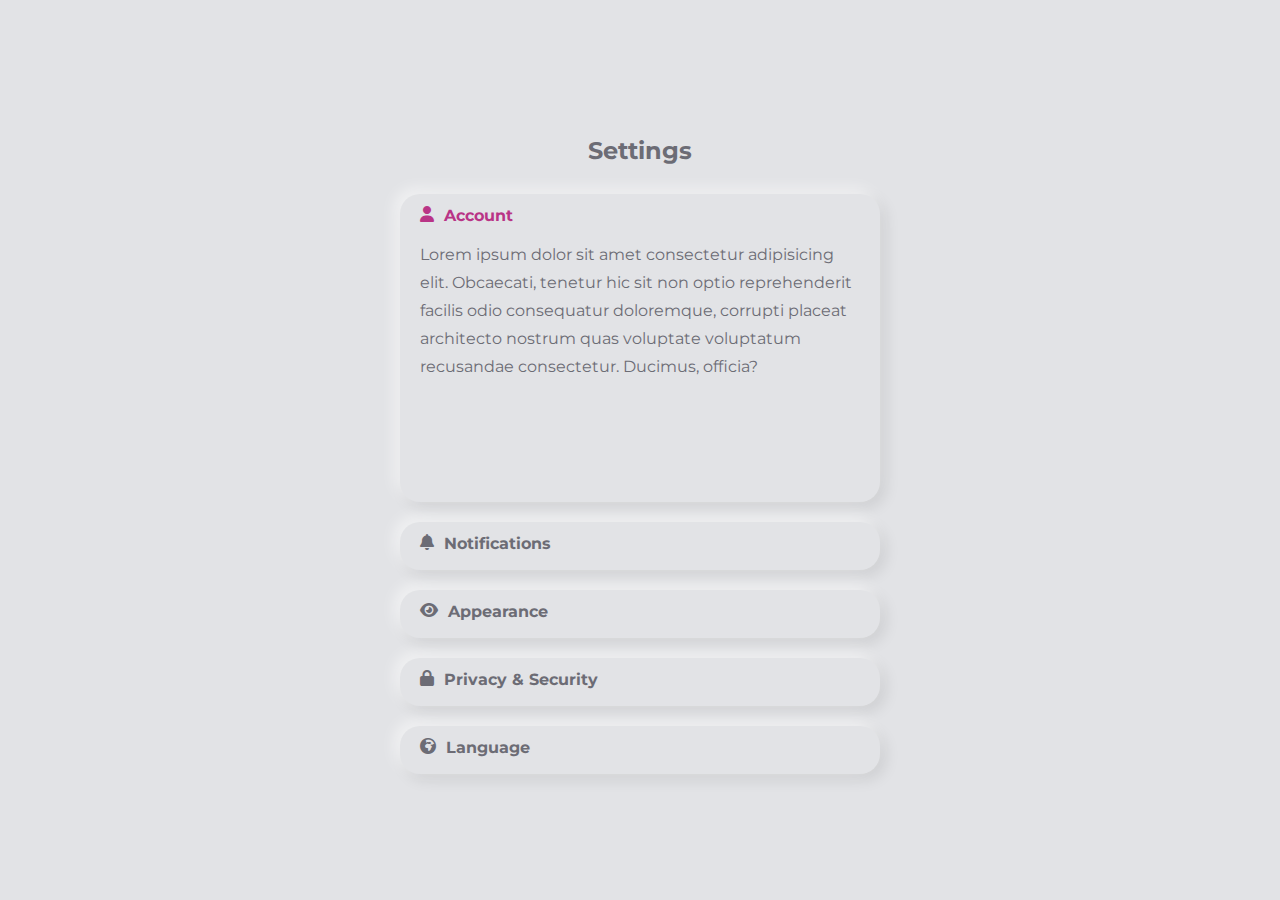
<file: 01-Expanding Cards/index.html>
<!DOCTYPE html>
<html lang="en">
  <head>
    <meta charset="UTF-8" />
    <meta http-equiv="X-UA-Compatible" content="IE=edge" />
    <meta name="viewport" content="width=device-width, initial-scale=1.0" />
    <!--=============== FONT AWESOME ===============-->
    <link
      rel="stylesheet"
      href="https://cdnjs.cloudflare.com/ajax/libs/font-awesome/6.2.1/css/all.min.css"
    />
    <!--=============== CSS ===============-->
    <link rel="stylesheet" href="style.css" />

    <title>Expanding Cards</title>
  </head>

  <body>
    <h2>Settings</h2>
    <div class="container">
      <div class="panel active">
        <div class="setting-title">
          <i class="fa-solid fa-user"></i>
          <h3>Account</h3>
        </div>
        <div class="setting-content">
          Lorem ipsum dolor sit amet consectetur adipisicing elit. Obcaecati,
          tenetur hic sit non optio reprehenderit facilis odio consequatur
          doloremque, corrupti placeat architecto nostrum quas voluptate
          voluptatum recusandae consectetur. Ducimus, officia?
        </div>
      </div>
      <div class="panel">
        <div class="setting-title">
          <i class="fa-solid fa-bell"></i>
          <h3>Notifications</h3>
        </div>
        <div class="setting-content">
          Lorem ipsum dolor sit amet consectetur adipisicing elit. Obcaecati,
          tenetur hic sit non optio reprehenderit facilis odio consequatur
          doloremque, corrupti placeat architecto nostrum quas voluptate
          voluptatum recusandae consectetur. Ducimus, officia?
        </div>
      </div>
      <div class="panel">
        <div class="setting-title">
          <i class="fa-solid fa-eye"></i>
          <h3>Appearance</h3>
        </div>
        <div class="setting-content">
          Lorem ipsum dolor sit amet consectetur adipisicing elit. Obcaecati,
          tenetur hic sit non optio reprehenderit facilis odio consequatur
          doloremque, corrupti placeat architecto nostrum quas voluptate
          voluptatum recusandae consectetur. Ducimus, officia?
        </div>
      </div>
      <div class="panel">
        <div class="setting-title">
          <i class="fa-solid fa-lock"></i>
          <h3>Privacy & Security</h3>
        </div>
        <div class="setting-content">
          Lorem ipsum dolor sit amet consectetur adipisicing elit. Obcaecati,
          tenetur hic sit non optio reprehenderit facilis odio consequatur
          doloremque, corrupti placeat architecto nostrum quas voluptate
          voluptatum recusandae consectetur. Ducimus, officia?
        </div>
      </div>
      <div class="panel">
        <div class="setting-title">
          <i class="fa-solid fa-earth-africa"></i>
          <h3>Language</h3>
        </div>
        <div class="setting-content">
          Lorem ipsum dolor sit amet consectetur adipisicing elit. Obcaecati,
          tenetur hic sit non optio reprehenderit facilis odio consequatur
          doloremque, corrupti placeat architecto nostrum quas voluptate
          voluptatum recusandae consectetur. Ducimus, officia?
        </div>
      </div>
    </div>

    <script src="script.js"></script>
  </body>
</html>
</file>
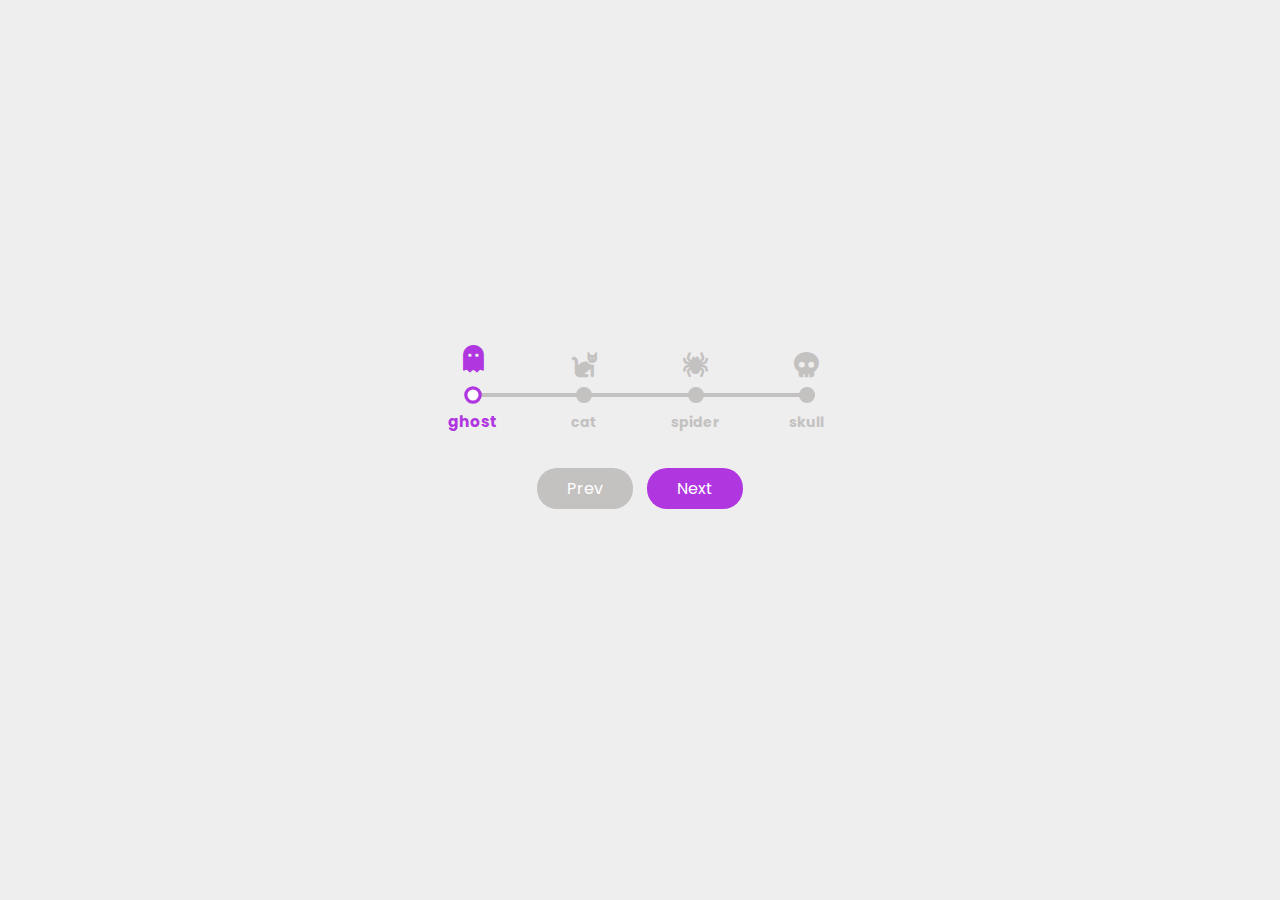
<file: 02-Progress Steps/index.html>
<!DOCTYPE html>
<html lang="en">
  <head>
    <meta charset="UTF-8" />
    <meta http-equiv="X-UA-Compatible" content="IE=edge" />
    <meta name="viewport" content="width=device-width, initial-scale=1.0" />
    <!--=============== FONT AWESOME ===============-->
    <link
      rel="stylesheet"
      href="https://cdnjs.cloudflare.com/ajax/libs/font-awesome/6.2.1/css/all.min.css"
    />
    <!--=============== CSS ===============-->
    <link rel="stylesheet" href="style.css" />
    <title>Progress Steps</title>
  </head>
  <body>
    <div class="container">
      <div class="progress-container">
        <div class="progress" id="progress"></div>
        <div class="circle active">
          <i class="icon fa-solid fa-ghost"></i>

          <div class="caption">ghost</div>
        </div>
        <div class="circle">
          <i class="icon fa-solid fa-cat"></i>

          <div class="caption">cat</div>
        </div>
        <div class="circle">
          <i class="icon fa-solid fa-spider"></i>

          <div class="caption">spider</div>
        </div>
        <div class="circle">
          <i class="icon fa-solid fa-skull"></i>

          <div class="caption">skull</div>
        </div>
      </div>

      <button class="btn" id="prev" disabled>Prev</button>
      <button class="btn" id="next">Next</button>
    </div>

    <script src="script.js"></script>
  </body>
</html>
</file>
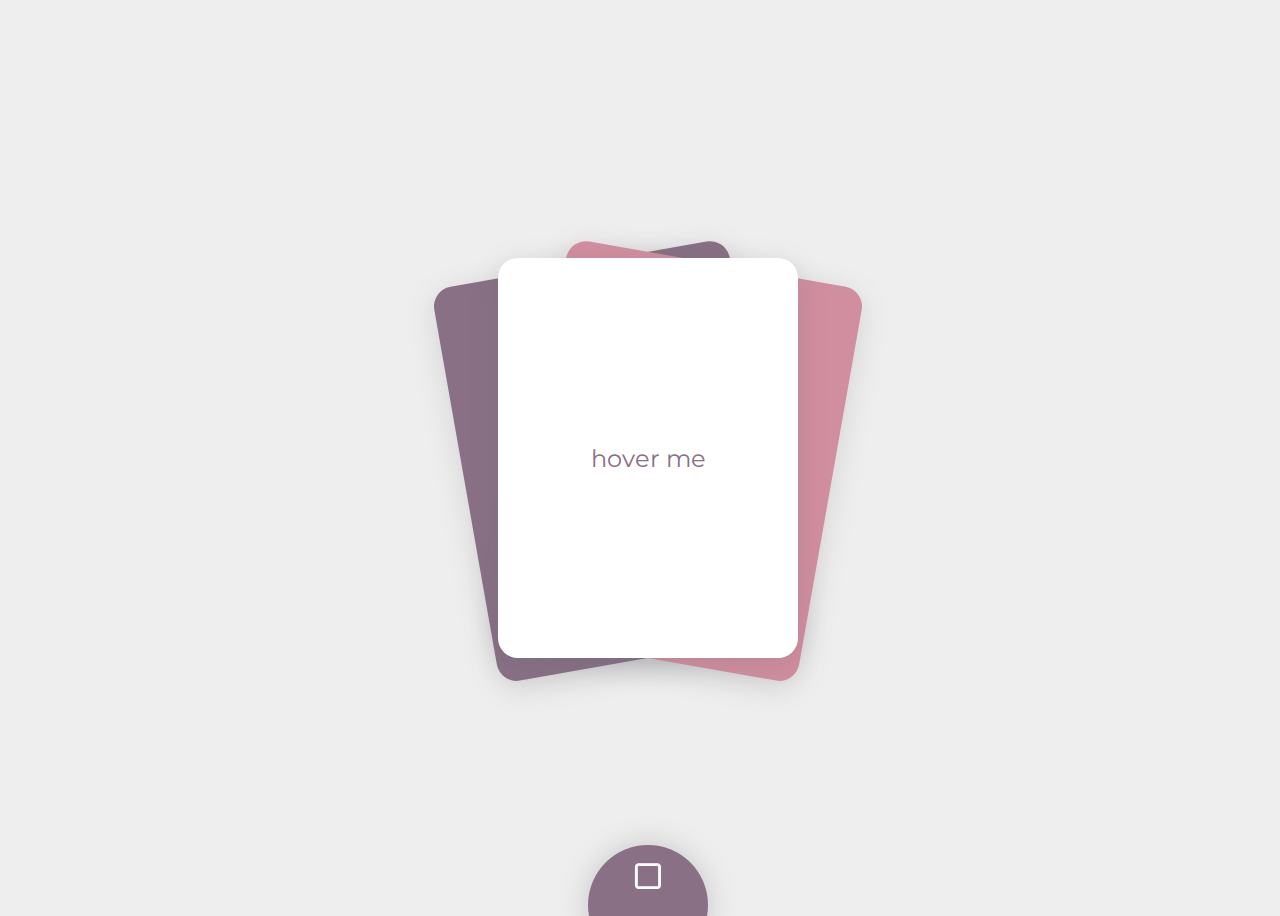
<file: 03-Rotating Navitagion/index.html>
<!DOCTYPE html>
<html lang="en">
  <head>
    <meta charset="UTF-8" />
    <meta http-equiv="X-UA-Compatible" content="IE=edge" />
    <meta name="viewport" content="width=device-width, initial-scale=1.0" />
    <!--=============== FONT AWESOME ===============-->
    <link
      rel="stylesheet"
      href="https://cdnjs.cloudflare.com/ajax/libs/font-awesome/6.2.1/css/all.min.css"
    />
    <!--=============== CSS ===============-->
    <link rel="stylesheet" href="style.css" />
    <title>Rotating Navigation</title>
  </head>
  <body>
    <div class="container">
      <div class="card-stack opened">
        <div class="card"></div>
        <div class="card"></div>
        <div class="card"><p>hover me</p></div>
      </div>
      <nav class="nav-circle opened">
        <button id="close">
          <i class="fa-regular fa-square"></i>
        </button>
        <button id="open">
          <i class="fa-regular fa-clone"></i>
        </button>
      </nav>
    </div>

    <script src="script.js"></script>
  </body>
</html>
</file>
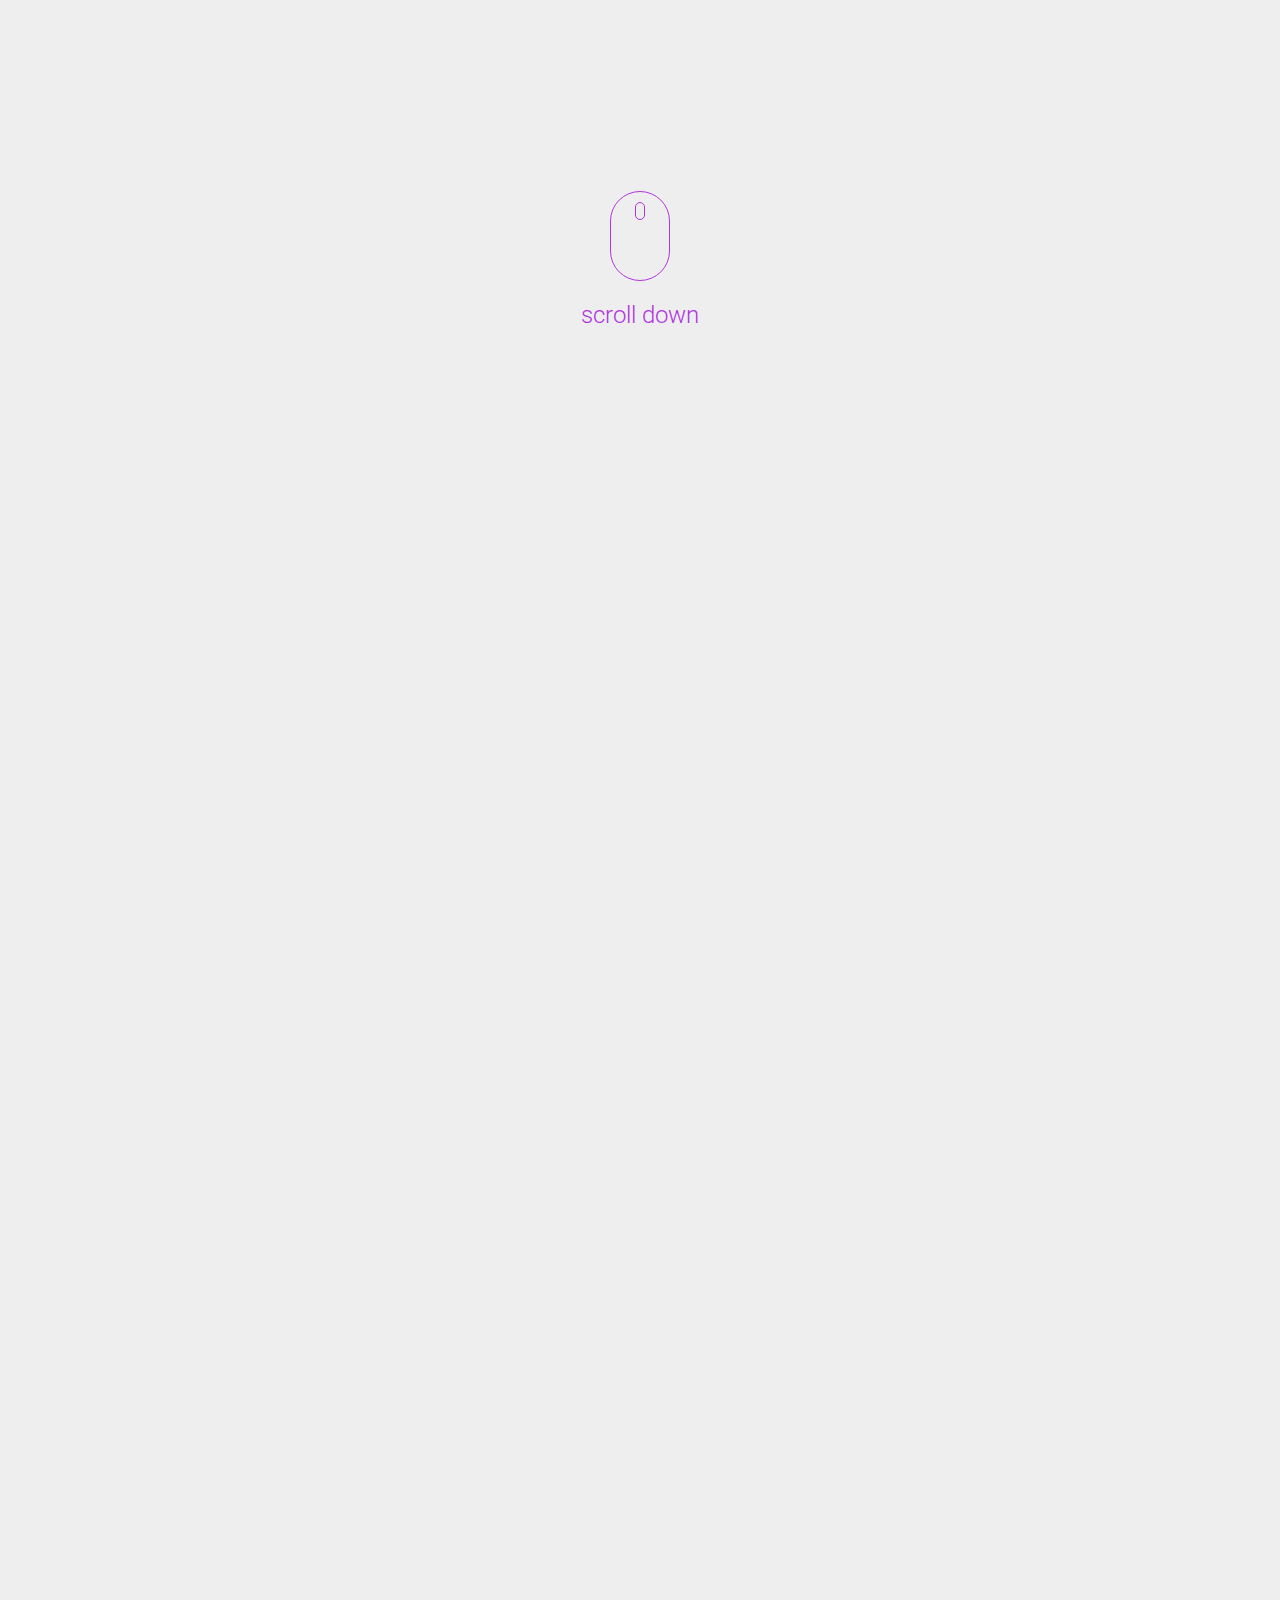
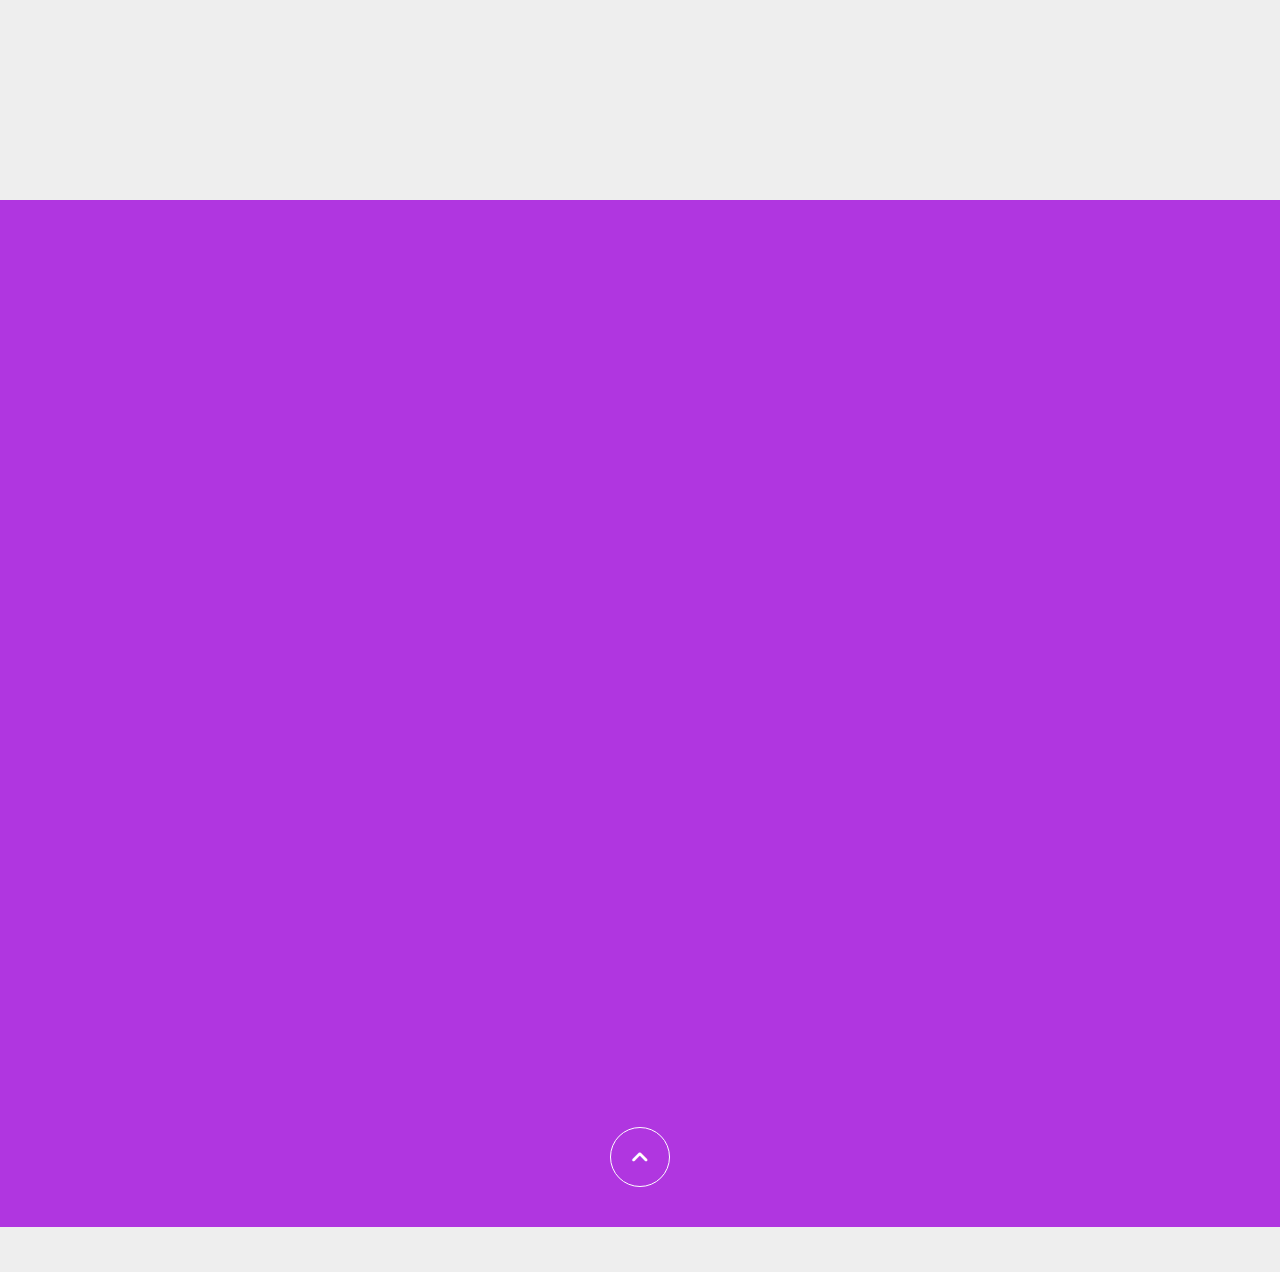
<file: 05-Scroll Animation/index.html>
<!DOCTYPE html>
<html lang="en">

<head>
  <meta charset="UTF-8" />
  <meta http-equiv="X-UA-Compatible" content="IE=edge" />
  <meta name="viewport" content="width=device-width, initial-scale=1.0" />
  <!--=============== FONT AWESOME ===============-->
  <link rel="stylesheet" href="https://cdnjs.cloudflare.com/ajax/libs/font-awesome/6.2.1/css/all.min.css" />
  <!--=============== CSS ===============-->
  <link rel="stylesheet" href="style.css" />
  <title>Scroll Animation</title>
</head>

<body>
  <div class="scroll-down">
    <div class="scroll-icon"></div>
    <h3>scroll down</h3>
  </div>

  <h2 class="text">Scroll Animation Project</h2>
  <section class="welcome-slide">
    <h2 class="text inner-text">Scroll Animation Project</h2>
  </section>
  <div class="container">
    <section class="article">
      <h2 class="slide">Header</h2>
      <p class="slide">Lorem ipsum dolor sit amet, consectetur adipisicing elit. Quo vitae veritatis placeat ea natus
        velit
        praesentium
        incidunt aperiam eum? Atque harum, minus nihil voluptatum fugiat optio nam autem consequuntur totam libero
        obcaecati praesentium voluptate aspernatur illum facere velit molestiae corporis deserunt expedita voluptas
        deleniti facilis veniam in debitis.</p>
      <p class="slide">Perferendis quidem harum tempore unde iusto quaerat aliquam. Veritatis, nulla, architecto
        aliquid, quae dicta
        dolor eos atque sunt obcaecati libero illo deserunt magni commodi nam esse voluptatibus adipisci aut cupiditate.
        Totam porro quaerat quas exercitationem expedita facilis nostrum consectetur, nobis, eveniet architecto
        repellendus pariatur voluptates consequuntur iusto iure laborum quia mollitia nulla provident velit temporibus
        quae esse.</p>
      <p class="slide">Vitae praesentium repellendus unde maxime molestiae magnam ex laborum distinctio harum, vel, rem
        eligendi, quisquam ipsam. Pariatur ipsa porro nostrum, iusto aperiam repudiandae dolores iure illo aut vitae
        repellat sed, sequi similique fuga et error veritatis sunt ducimus illum, consectetur itaque a earum ex. </p>
      <p class="slide">Omnis
        veniam at saepe aperiam illo tempora? Suscipit possimus placeat, quod fugiat, deserunt mollitia, tenetur quo
        accusantium ab vitae iure eveniet adipisci. Architecto error illo nihil laudantium, quos saepe, illum iure
        magnam
        facilis debitis optio necessitatibus animi labore dicta voluptatum earum laboriosam perspiciatis repellendus
        nemo!
        Labore voluptatem maxime nihil laborum atque?</p>
    </section>
    <a class="back-to-top" href="#top"><i class="fa-solid fa-angle-up"></i></a>
  </div>
  <script src="script.js"></script>
</body>

</html>
</file>
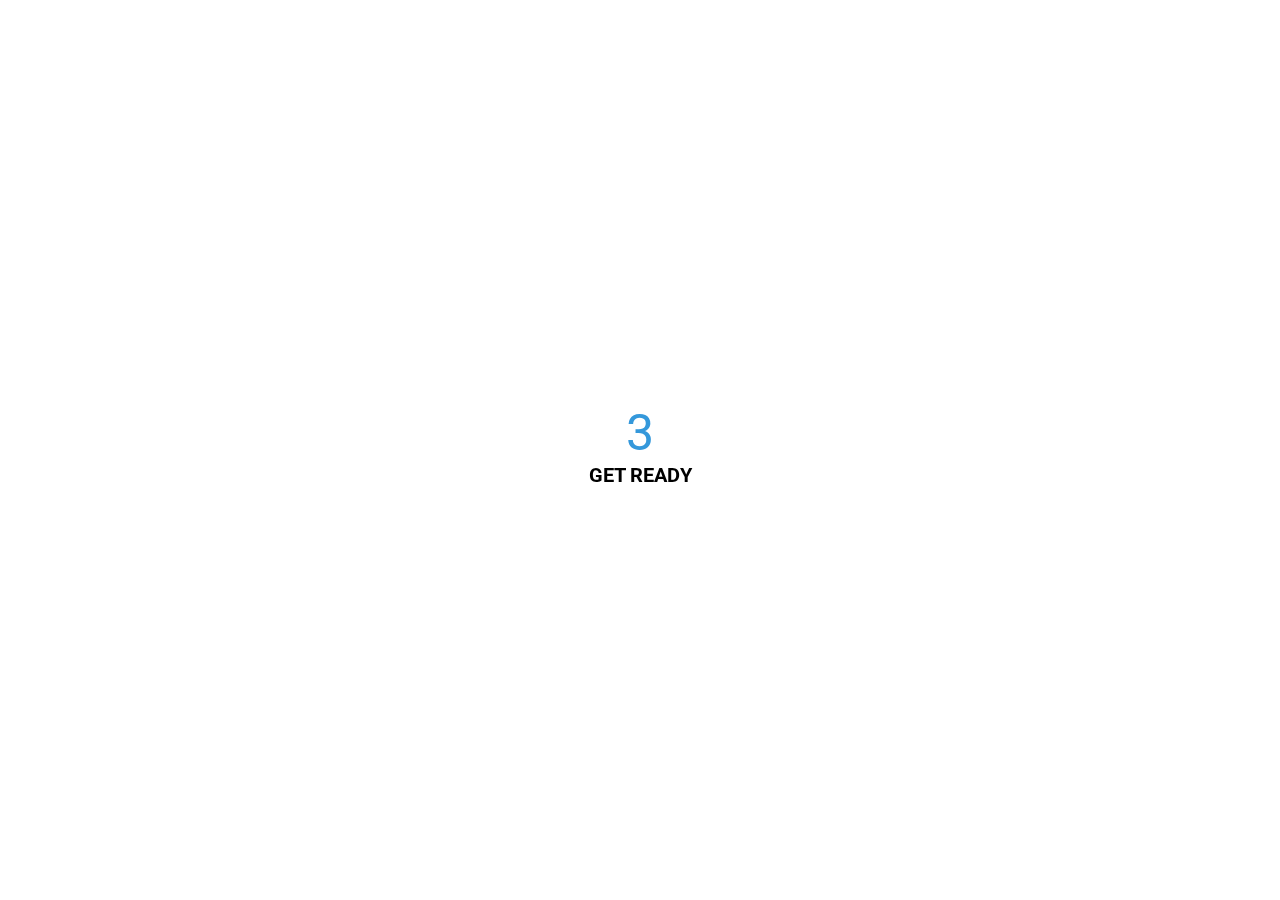
<file: 06-Cuenta regresiva/index.html>
<!DOCTYPE html>
<html lang="en">
  <head>
    <meta charset="UTF-8" />
    <meta name="viewport" content="width=device-width, initial-scale=1.0" />
    <link rel="stylesheet" href="style.css" />
    <title>Animated Countdown</title>
  </head>
  <body>
    <div class="counter">
      <div class="nums">
        <span class="in">3</span>
        <span>2</span>
        <span>1</span>
        <span>0</span>
      </div>
      <h4>Get Ready</h4>
    </div>

    <div class="final">
      <h1>GO</h1>
      <button id="replay">
        <span>Replay</span>
      </button>
    </div>
    <script src="script.js"></script>
  </body>
</html>
</file>
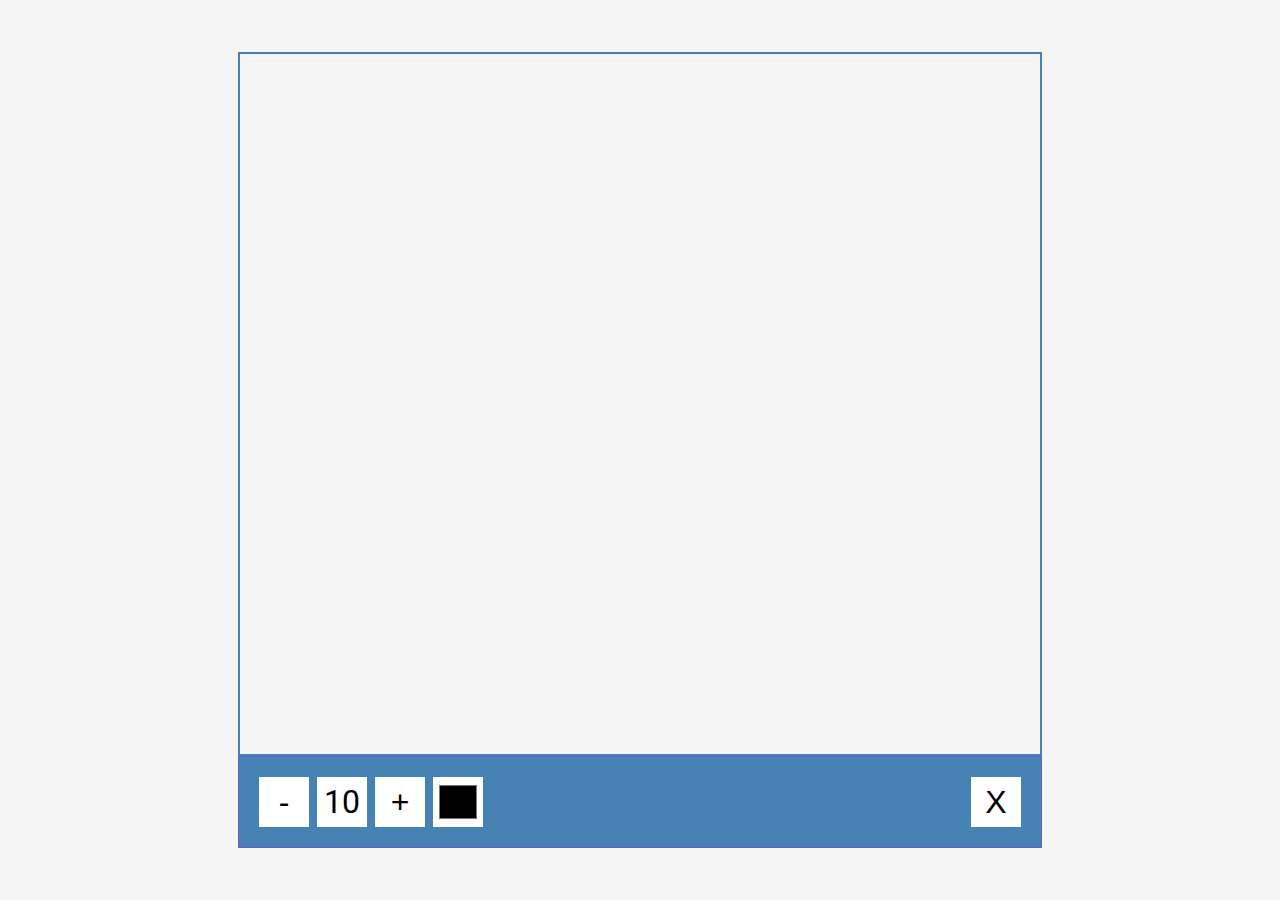
<file: 07-app dibujos/index.html>
<!DOCTYPE html>
<html lang="en">
  <head>
    <meta charset="UTF-8" />
    <meta name="viewport" content="width=device-width, initial-scale=1.0" />
    <link rel="stylesheet" href="style.css" />
    <title>Drawing App</title>
  </head>
  <body>
    <canvas id="canvas" width="800" height="700"></canvas>
    <div class="toolbox">
      <button id="decrease">-</button>
      <span id="size">10</span>
      <button id="increase">+</button>
      <input type="color" id="color">
      <button id="clear">X</button>
    </div>

    <script src="script.js"></script>
  </body>
</html>
</file>
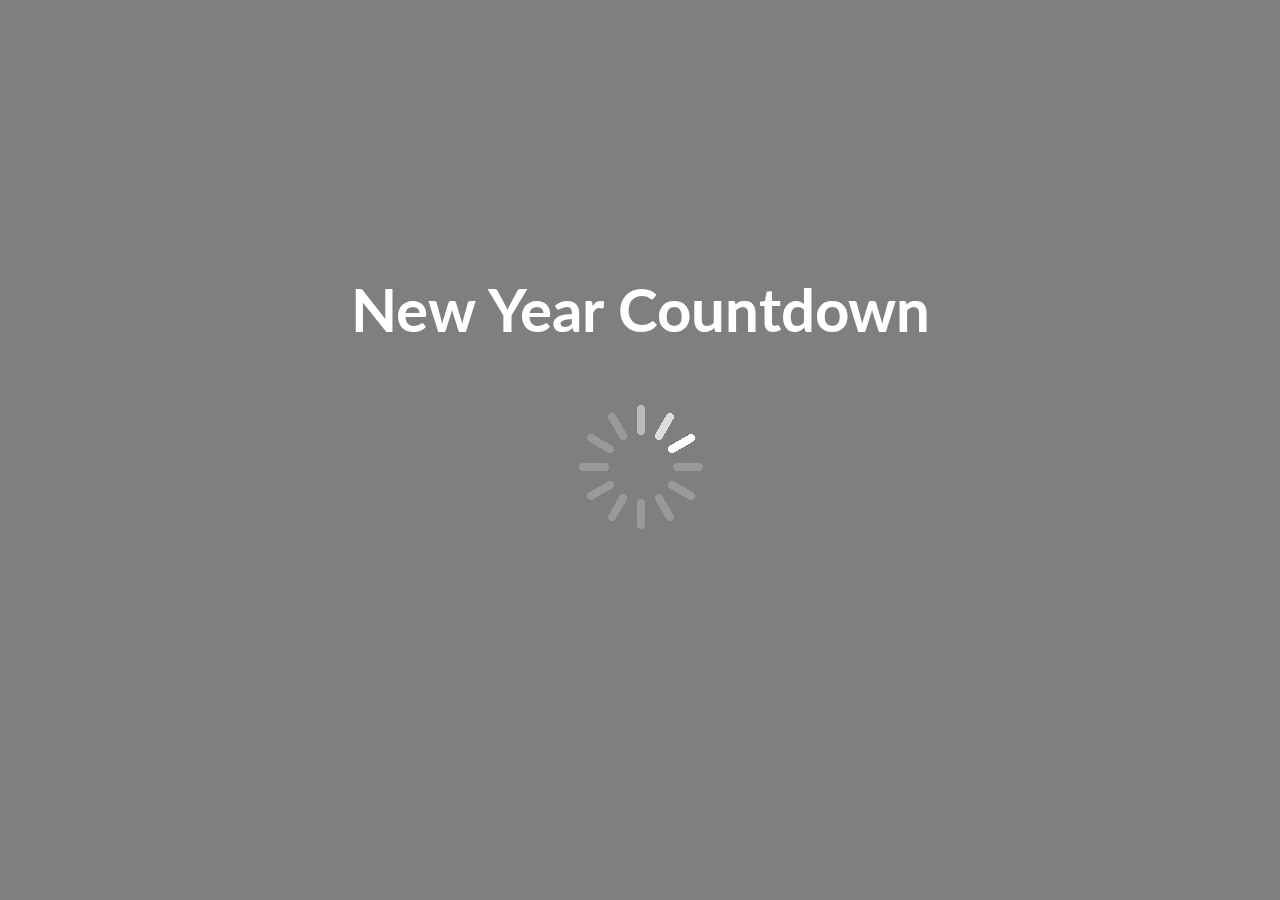
<file: 09-Cuenta atras Año Nuevo/index.html>
<!DOCTYPE html>
<html lang="en">
  <head>
    <meta charset="UTF-8" />
    <meta name="viewport" content="width=device-width, initial-scale=1.0" />
    <meta http-equiv="X-UA-Compatible" content="ie=edge" />
    <link rel="stylesheet" href="style.css" />
    <title>New Year Countdown</title>
  </head>
  <body>
    <div id="year" class="year"></div>

    <h1>New Year Countdown</h1>

    <div id="countdown" class="countdown">
      <div class="time">
        <h2 id="days">00</h2>
        <small>days</small>
      </div>
      <div class="time">
        <h2 id="hours">00</h2>
        <small>hours</small>
      </div>
      <div class="time">
        <h2 id="minutes">00</h2>
        <small>minutes</small>
      </div>
      <div class="time">
        <h2 id="seconds">00</h2>
        <small>seconds</small>
      </div>
    </div>

    <img
      src="./img/spinner.gif"
      alt="Loading..."
      id="loading"
      class="loading"
    />

    <script src="script.js"></script>
  </body>
</html>
</file>
<file: 01-Expanding Cards/style.css>
/*=============== GOOGLE FONTS ===============*/
@import url("https://fonts.googleapis.com/css2?family=Montserrat&family=Open+Sans&display=swap");

/*=============== VARIABLES ===============*/

:root {
  --light-grey: #e2e3e6;
  --dark-grey: #6c6c75;
  --accent-color: rgb(185, 52, 134);
}

/*=============== BASE ===============*/

* {
  box-sizing: border-box;
  font-size: 16px;
}

body {
  font-family: "Montserrat", sans-serif;
  display: flex;
  flex-direction: column;
  align-items: center;
  justify-content: center;
  min-height: 100vh;
  margin: 0;
  background: var(--light-grey);
  color: var(--dark-grey);
}

h2 {
  font-size: 1.5rem;
}

.container {
  display: flex;
  flex-direction: column;
  height: 600px;
  max-width: 500px;
}

.panel {
  position: relative;
  border-radius: 20px;
  background: var(--light-grey);
  height: 48px;
  margin: 10px;
  box-shadow: -5px -5px 15px rgba(255, 255, 255, 0.6),
    5px 5px 15px rgba(0, 0, 0, 0.1);
  cursor: pointer;
  transition: flex 0.5s linear;
  overflow: hidden;
}

.panel.active {
  flex-grow: 5;
}

.setting-title {
  display: flex;
  margin: 12px 20px;
}

.setting-title h3 {
  margin: 0 10px;
}

.panel.active .setting-title {
  color: var(--accent-color);
}

.setting-content {
  opacity: 0;
  margin: 16px 20px;
  line-height: 28px;
  transition: opacity 0.2s ease-in;
}

.panel.active .setting-content {
  opacity: 1;
  transition: opacity 0.2s ease-in 0.3s;
}
</file>
<file: 02-Progress Steps/style.css>
/*=============== GOOGLE FONTS ===============*/
@import url("https://fonts.googleapis.com/css2?family=Poppins&display=swap");

/*=============== VARIABLES ===============*/

:root {
  --background-color: #eeeeee;
  --light-grey: #c4c1c1;
  --accent-color: #b036e0;
}

body {
  font-family: "Poppins", sans-serif;
  display: flex;
  align-items: center;
  justify-content: center;
  height: 100vh;
  margin: 0;
  font-size: 16px;
  background-color: var(--background-color);
}

.container {
  text-align: center;
}

.progress-container {
  display: flex;
  justify-content: space-between;
  position: relative;
  margin-bottom: 60px;
  max-width: 100%;
  width: 350px;
}

.progress-container::before {
  content: "";
  background-color: var(--light-grey);
  position: absolute;
  top: 50%;
  left: 0;
  transform: translateY(-50%);
  height: 4px;
  width: 100%;
  z-index: -1;
}

.progress {
  background-color: var(--accent-color);
  position: absolute;
  top: 50%;
  left: 0;
  transform: translateY(-50%);
  height: 4px;
  width: 0%;
  z-index: -1;
  transition: 0.4s ease;
}

.circle {
  background: var(--light-grey);
  color: var(--light-grey);
  border-radius: 50%;
  height: 10px;
  width: 10px;
  display: flex;
  align-items: center;
  justify-content: center;
  border: 3px solid var(--light-grey);
  transition: 0.4s ease;
}

.circle.active {
  border-color: var(--accent-color);
  background-color: #fff;
  color: var(--accent-color);
  scale: 1.1;
}

.circle .icon {
  position: absolute;
  font-size: 25px;
  bottom: 25px;
}

.circle .caption {
  position: absolute;
  font-size: 14px;
  font-weight: bolder;
  bottom: -30px;
}

.btn {
  background: var(--accent-color);
  color: #fff;
  border: 0;
  border-radius: 20px;
  cursor: pointer;
  font-family: inherit;
  font-size: inherit;
  padding: 8px 30px;
  margin: 5px;
}

.btn:active {
  transform: scale(0.9);
}

.btn:focus {
  outline: 0;
}

.btn:disabled {
  background-color: var(--light-grey);
  cursor: not-allowed;
}

@media only screen and (max-width: 400px) {
  .container {
    width: 85%;
  }
}
</file>
<file: 03-Rotating Navitagion/style.css>
/*=============== GOOGLE FONTS ===============*/
@import url("https://fonts.googleapis.com/css2?family=Montserrat&family=Open+Sans&display=swap");

body {
  font-family: "Montserrat", sans-serif;
  overflow: hidden;
  font-size: 24px;
  background-color: #eeeeee;
}

.container {
  display: flex;
  height: 100vh;
  width: 100vw;
  justify-content: center;
  align-items: center;
}

.card-stack {
  width: 300px;
  height: 400px;
  position: relative;
}

.card {
  display: flex;
  align-items: center;
  justify-content: center;
  width: 100%;
  height: 100%;
  border-radius: 20px;
  position: absolute;
  color: rgba(255, 255, 255, 0);
  box-shadow: rgba(100, 100, 111, 0.2) 0px 7px 29px 0px;
  transform-origin: bottom center;
  transition: 0.3s cubic-bezier(0.175, 0.885, 0.32, 1.275);
}

.card:nth-child(1) {
  background-color: #897085;
}

.card:nth-child(2) {
  background-color: #d18e9f;
}

.card:nth-child(3) {
  background-color: #ffffff;
}

.card-stack.opened .card:hover {
  cursor: pointer;
}

.card-stack.opened .card:nth-child(1) {
  transform: rotate(-10deg);
}

.card-stack.opened .card:nth-child(2) {
  transform: rotate(10deg);
}

.card-stack.opened .card {
  color: #897085;
}

.card-stack.opened .card:nth-child(1):hover {
  transform: rotate(-10deg) translateY(-20px);
}

.card-stack.opened .card:nth-child(2):hover {
  transform: rotate(10deg) translateY(-20px);
}

.card-stack.opened .card:nth-child(3):hover {
  transform: translateY(-20px);
}

.nav-circle {
  width: 120px;
  height: 120px;
  background: #897085;
  box-shadow: rgba(100, 100, 111, 0.288) 0px 0px 29px 0px;
  position: fixed;
  bottom: -65px;
  border-radius: 50%;
  cursor: pointer;
  text-align: center;
  border: 0;
  transition: 0.3s cubic-bezier(0.175, 0.885, 0.32, 1.275);
}

.nav-circle:hover {
  scale: 1.05;
}

.nav-circle.opened {
  transform: rotate(180deg);
}

.nav-circle button {
  cursor: pointer;
  position: absolute;
  height: 50%;
  width: 50%;
  background: transparent;
  border: 0;
  font-size: 30px;
  color: #fff;
}

.nav-circle button#open {
  left: 25%;
}

.nav-circle button#close {
  left: 25%;
  top: 50%;
}
</file>
<file: 05-Scroll Animation/style.css>
/*=============== GOOGLE FONTS ===============*/
@import url("https://fonts.googleapis.com/css2?family=Roboto:wght@300;900&display=swap");

:root {
  --background-color: #eeeeee;
  --accent-color: #b036e0;
}

* {
  margin: 0;
  padding: 0;
  box-sizing: border-box;
  font-size: 16px;
}

html {
  scroll-behavior: smooth;
}

body {
  font-family: "Roboto", sans-serif;
  background: var(--background-color);
}

.scroll-down {
  position: absolute;
  display: flex;
  flex-direction: column;
  align-items: center;
  top: 30%;
  left: 50%;
  transform: translate(-50%, -50%);
  text-align: center;
}

.scroll-icon {
  width: 60px;
  height: 90px;
  border: 1px solid var(--accent-color);
  border-radius: 40px;
}

.scroll-icon::before {
  content: "";
  display: block;
  margin: auto;
  margin-top: 10px;
  width: 8px;
  height: 16px;
  border-radius: 10px;
  border: 1px solid var(--accent-color);
  animation: wheel 1.5s ease-in-out infinite;
}

@keyframes wheel {
  0% {
    opacity: 0;
  }

  20%,
  70% {
    opacity: 1;
  }

  90%,
  100% {
    transform: translate(0, 80%);
    opacity: 0;
  }
}

h3 {
  color: var(--accent-color);
  font-size: 1.5em;
  font-weight: 300;
  margin: 20px 10px;
}

.welcome-slide {
  position: fixed;
  top: 0;
  left: 0;
  width: 100vw;
  height: 100vh;
  background-color: var(--accent-color);
  color: #fff;
  display: flex;
  justify-content: center;
  align-items: center;
  clip-path: circle(0px at center center);
}

.text {
  position: fixed;
  top: 50%;
  left: 100%;
  transform: translateY(-50%);
  white-space: nowrap;
  z-index: 1;
  font-size: 10vw;
  color: transparent;
  -webkit-text-stroke: 1px var(--accent-color);
  text-align: center;
  width: 100%;
}

.text.inner-text {
  color: #fff;
}

.container {
  position: relative;
  display: flex;
  flex-direction: column;
  align-items: center;
  justify-content: center;
  margin-top: 200vh;
  margin-bottom: 5vh;
  background: var(--accent-color);
  overflow: hidden;
  z-index: 2;
}

.article {
  color: #fff;
  max-width: 600px;
  margin: 1rem;
}

.article h2 {
  text-align: center;
  font-size: 2.5em;
  margin-bottom: 2.5rem;
}

.article p {
  line-height: 2rem;
  margin-bottom: 2rem;
  text-align: justify;
}

.slide {
  transform: translateX(400%);
  transition: transform 0.5s ease;
}

.slide:nth-of-type(even) {
  transform: translateX(-400%);
}

.slide.in {
  transform: translateX(0);
}

.back-to-top {
  height: 60px;
  width: 60px;
  padding: 20px;
  margin: 40px;
  border-radius: 50%;
  border: 1px solid #fff;
  color: #fff;
}

.back-to-top i {
  font-size: 20px;
}

::-webkit-scrollbar {
  width: 8px;
}

::-webkit-scrollbar-track {
  background: var(--background-color);
}

::-webkit-scrollbar-thumb {
  background: var(--background-color);
  border: 1px solid var(--accent-color);
  border-radius: 5px;
}

::-webkit-scrollbar-thumb:hover {
  background: var(--accent-color);
}
</file>
<file: 06-Cuenta regresiva/style.css>
@import url('https://fonts.googleapis.com/css2?family=Roboto:wght@400;700&display=swap');

* {
  box-sizing: border-box;
}

body {
  font-family: 'Roboto', sans-serif;
  margin: 0;
  height: 100vh;
  overflow: hidden;
}

h4 {
  font-size: 20px;
  margin: 5px;
  text-transform: uppercase;
}

.counter {
  position: fixed;
  top: 50%;
  left: 50%;
  transform: translate(-50%, -50%);
  text-align: center;
}

.counter.hide {
  transform: translate(-50%, -50%) scale(0);
  animation: hide 0.2s ease-out;
}

@keyframes hide {
  0% {
    transform: translate(-50%, -50%) scale(1);
  }

  100% {
    transform: translate(-50%, -50%) scale(0);
  }
}

.final {
  position: fixed;
  top: 50%;
  left: 50%;
  transform: translate(-50%, -50%) scale(0);
  text-align: center;
}

.final.show {
  transform: translate(-50%, -50%) scale(1);
  animation: show 0.2s ease-out;
}

@keyframes show {
  0% {
    transform: translate(-50%, -50%) scale(0);
  }

  30% {
    transform: translate(-50%, -50%) scale(1.4);
  }

  100% {
    transform: translate(-50%, -50%) scale(1);
  }
}

.nums {
  color: #3498db;
  font-size: 50px;
  position: relative;
  overflow: hidden;
  width: 250px;
  height: 50px;
}

.nums span {
  position: absolute;
  top: 50%;
  left: 50%;
  transform: translate(-50%, -50%) rotate(120deg);
  transform-origin: bottom center;
}

.nums span.in {
  transform: translate(-50%, -50%) rotate(0deg);
  animation: goIn 0.5s ease-in-out;
}

.nums span.out {
  animation: goOut 0.5s ease-in-out;
}

@keyframes goIn {
  0% {
    transform: translate(-50%, -50%) rotate(120deg);
  }

  30% {
    transform: translate(-50%, -50%) rotate(-20deg);
  }

  60% {
    transform: translate(-50%, -50%) rotate(10deg);
  }

  100% {
    transform: translate(-50%, -50%) rotate(0deg);
  }
}

@keyframes goOut {
  0% {
    transform: translate(-50%, -50%) rotate(0deg);
  }

  60% {
    transform: translate(-50%, -50%) rotate(20deg);
  }

  100% {
    transform: translate(-50%, -50%) rotate(-120deg);
  }
}

#replay{
  background-color: #3498db;
  border-radius: 3px;
  border: none;
  color: aliceblue;
  padding: 5px;
  text-align: center;
  display: inline-block;
  cursor: pointer;
  transition: all 0.3s;
}

#replay span{
  cursor: pointer;
  display: inline-block;
  position: relative;
  transition: 0.3s;
}

#replay span:after{
  content: '\00bb';
  position: absolute;
  opacity: 0;
  top: 0;
  right: -20px;
  transition: 0.5s;
}

#replay:hover span{
  padding-right: 25px;
}

#replay:hover span:after{
  opacity: 1;
  right: 0;
}
</file>
<file: 07-app dibujos/style.css>
@import url('https://fonts.googleapis.com/css2?family=Roboto:wght@400;700&display=swap');

* {
  box-sizing: border-box;
}

body {
  background-color: #f5f5f5;
  font-family: 'Roboto', sans-serif;
  display: flex;
  flex-direction: column;
  align-items: center;
  justify-content: center;
  height: 100vh;
  margin: 0;
}

canvas {
  border: 2px solid steelblue;
}

.toolbox {
  background-color: steelblue;
  border: 1px solid slateblue;
  display: flex;
  width: 804px;
  padding: 1rem;
}

.toolbox > * {
  background-color: #fff;
  border: none;
  display: inline-flex;
  align-items: center;
  justify-content: center;
  font-size: 2rem;
  height: 50px;
  width: 50px;
  margin: 0.25rem;
  padding: 0.25rem;
  cursor: pointer;
}

.toolbox > *:last-child {
  margin-left: auto;
}
</file>
<file: 09-Cuenta atras Año Nuevo/style.css>
@import url('https://fonts.googleapis.com/css?family=Lato&display=swap');

* {
  box-sizing: border-box;
}

body {
  background-image: url('https://images.unsplash.com/photo-1467810563316-b5476525c0f9?ixlib=rb-1.2.1&ixid=eyJhcHBfaWQiOjEyMDd9&auto=format&fit=crop&w=1349&q=80');
  background-repeat: no-repeat;
  background-size: cover;
  background-position: center center;
  height: 100vh;
  color: #fff;
  font-family: 'Lato', sans-serif;
  display: flex;
  flex-direction: column;
  align-items: center;
  justify-content: center;
  text-align: center;
  margin: 0;
  overflow: hidden;
}

/* Add a dark overlay */
body::after {
  content: '';
  position: absolute;
  top: 0;
  left: 0;
  width: 100%;
  height: 100%;
  background-color: rgba(0, 0, 0, 0.5);
}

body * {
  z-index: 1;
}

h1 {
  font-size: 60px;
  margin: -80px 0 40px;
}

.year {
  font-size: 200px;
  z-index: -1;
  opacity: 0.2;
  position: absolute;
  bottom: 20px;
  left: 50%;
  transform: translateX(-50%);
}

.countdown {
  /* display: flex; */
  display: none;
  transform: scale(2);
}

.time {
  display: flex;
  flex-direction: column;
  align-items: center;
  justify-content: center;
  margin: 15px;
}

.time h2 {
  margin: 0 0 5px;
}

@media (max-width: 500px) {
  h1 {
    font-size: 45px;
  }

  .time {
    margin: 5px;
  }

  .time h2 {
    font-size: 12px;
    margin: 0;
  }

  .time small {
    font-size: 10px;
  }
}
</file>
